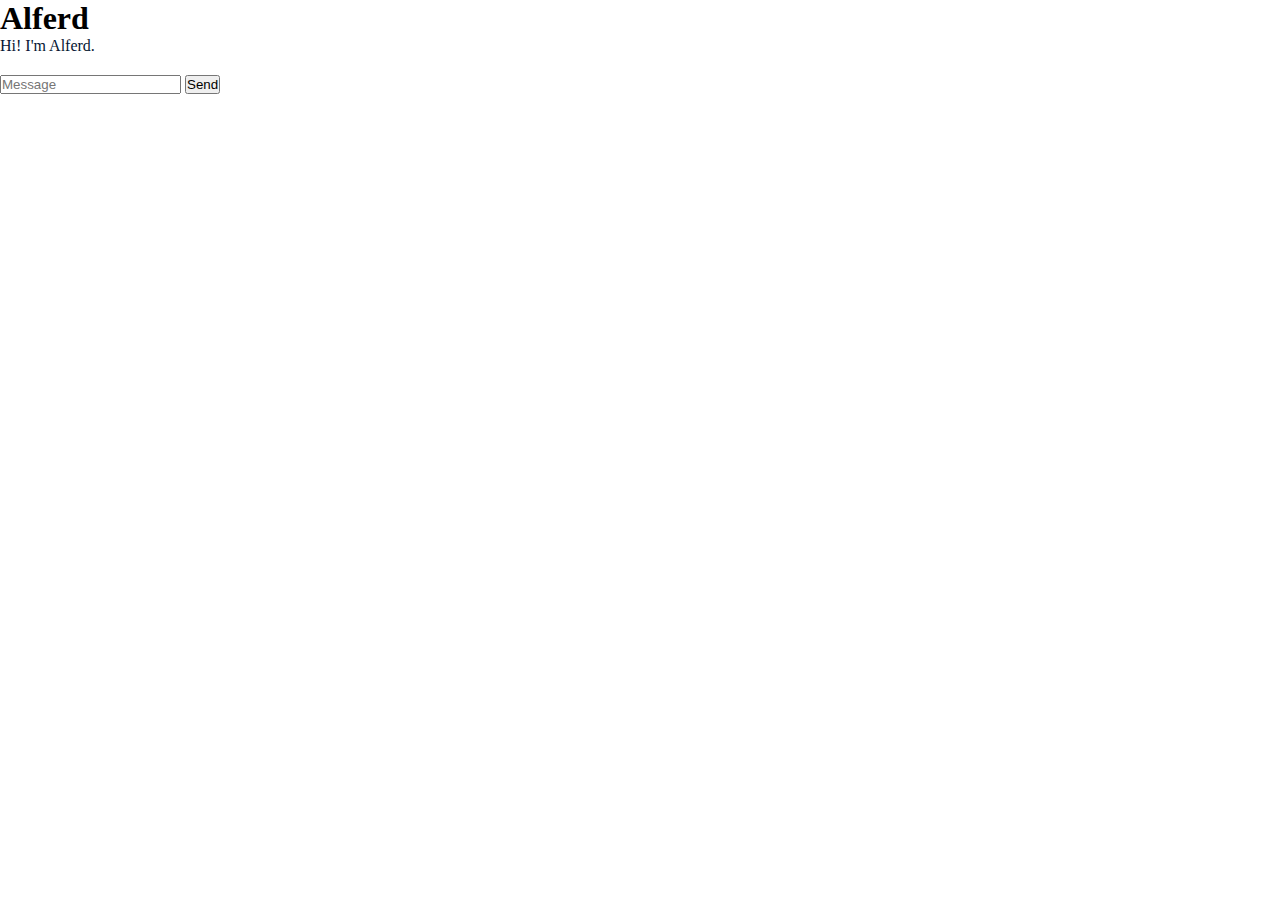
<file: ext/index.html>
<!DOCTYPE html>
<html>
  <head>
    <link rel="stylesheet" type="text/css" href="/static/style.css">
    <script src="https://ajax.googleapis.com/ajax/libs/jquery/3.2.1/jquery.min.js"></script>
  </head>
  <body>
    <h1>Alferd</h1>
    <div>
      <div id="chatbox">
        <p class="botText">
          <span>Hi! I'm Alferd.</span>
        </p>
      </div>
      <div id="userInput">
        <input id="textInput" type="text" name="msg" placeholder="Message">
        <input id="buttonInput" type="submit" value="Send">
      </div>
      <script>
        function getBotResponse() {
          var rawText = $("#textInput").val();
          var userHtml = '<p class = "userText"><span> ' + rawText + ' </span></p>';
          $("#textInput").val("");
          $("#chatbox").append(userHtml);
          document.getElementById('userInput').scrollIntoView({
            block: 'start',
            behavior: 'smooth'
          });
          $.get("/get", {
            msg: rawText
          }).done(function(data) {
            var botHtml = '<p class = "botText"><span> ' + data +' </span></p>';
            $("#chatbox").append(botHtml);
            document.getElementById('userInput').scrollIntoView({
              block: 'start',
              behavior: 'smooth'
            });
          });
        }
        $("#textInput").keypress(function(e) {
          if (e.which == 13) {
            getBotResponse();
          }
        });
        $("#buttonInput").click(function() {
          getBotResponse();
        })
      </script>
    </div>
  </body>
</html>
</file>
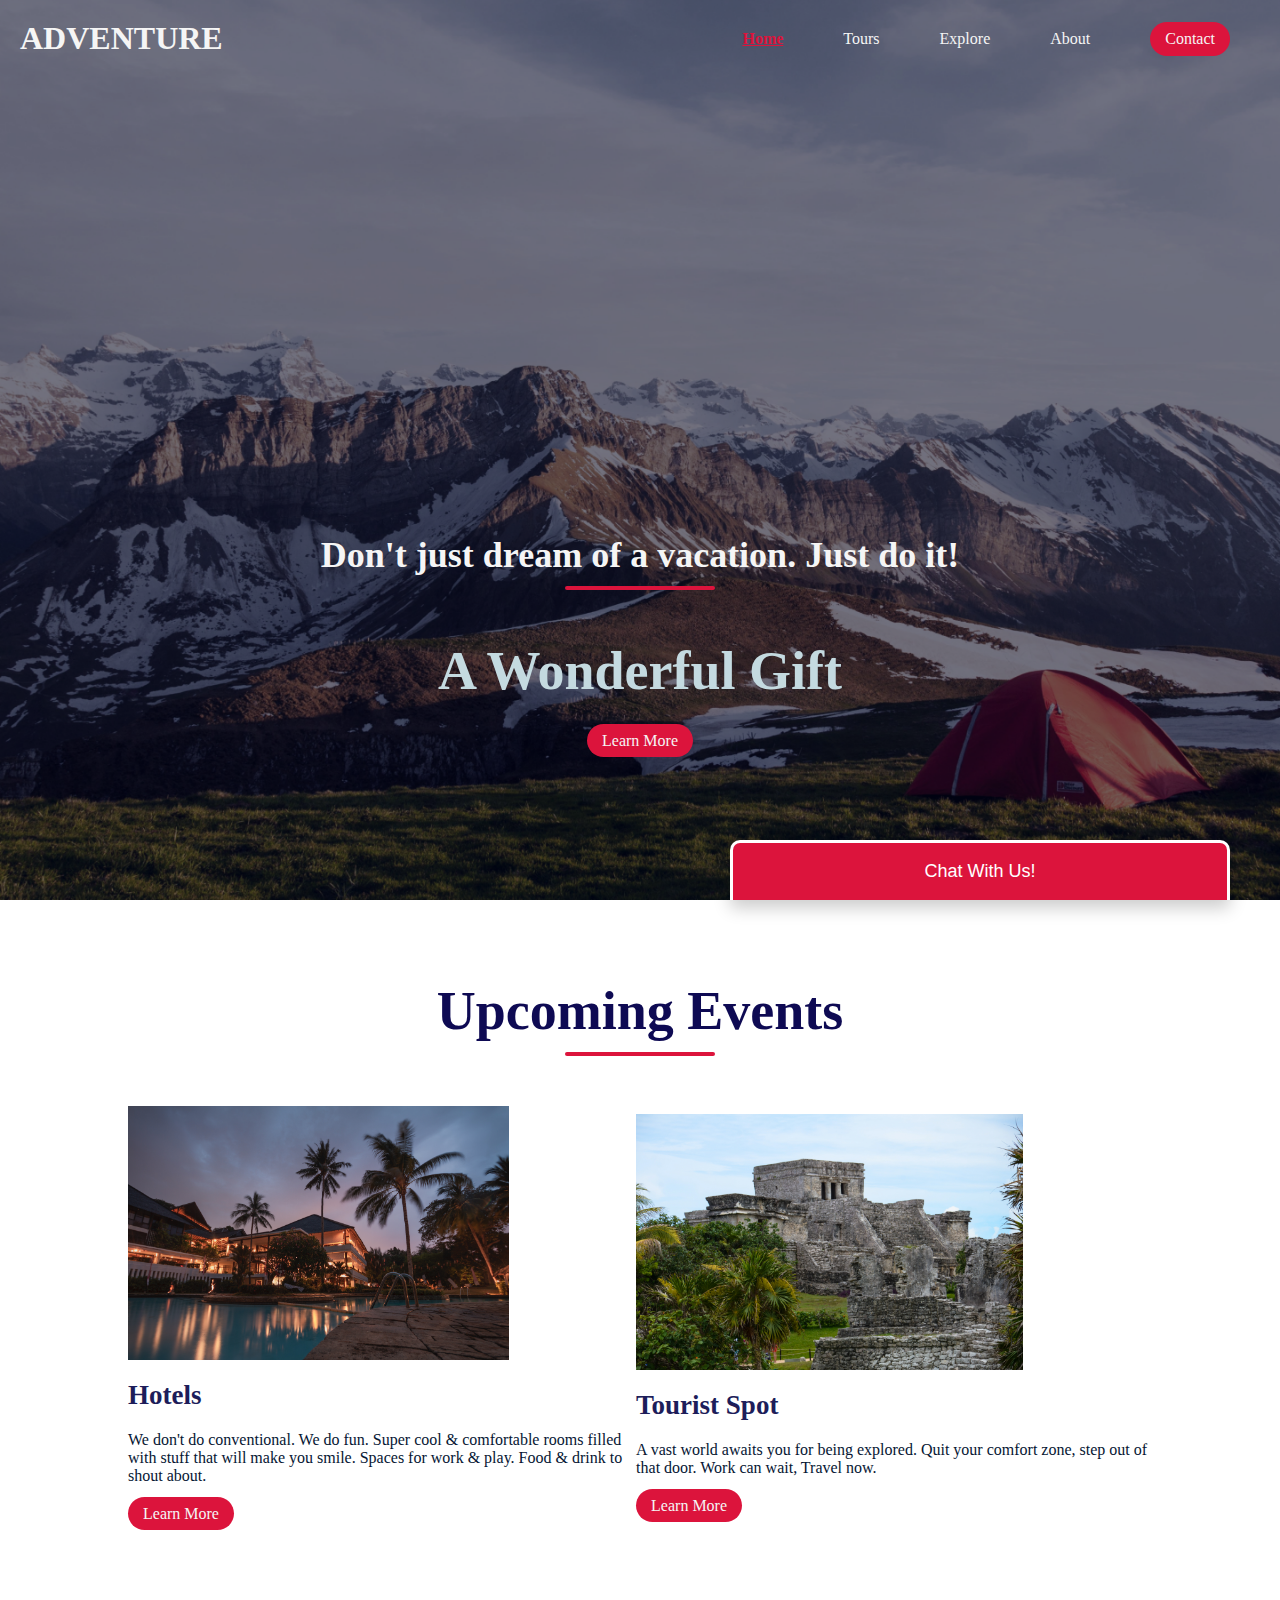
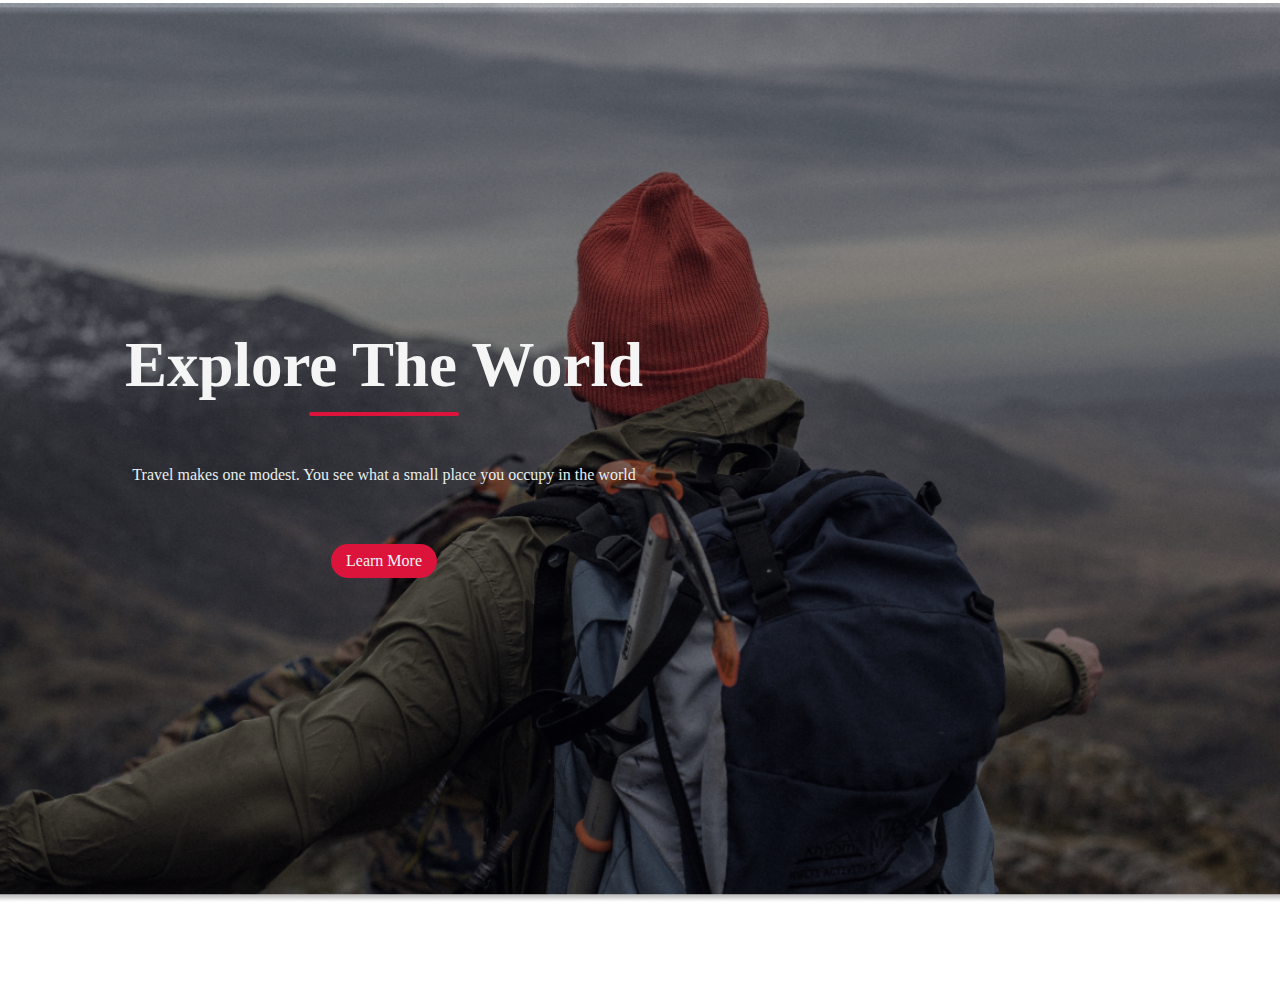
<file: templates/index.html>
<!DOCTYPE html>
<html lang="en">
<head>
    <meta charset="UTF-8">
    <meta http-equiv="X-UA-Compatible" content="IE=edge">
    <meta name="viewport" content="width=device-width, initial-scale=1.0">
    <title>Exploration!</title>
    <link rel="stylesheet" href="../static/style.css">
    <link rel="stylesheet" href="../static/chat.css">
    <link rel="stylesheet" href="https://cdnjs.cloudflare.com/ajax/libs/font-awesome/6.2.0/css/all.min.css"/>
</head>
<body>
    <nav class="navbar">
        <h1 class="logo">ADVENTURE</h1>
        <ul class="nav-links">
            <li class="active" ><a href="#"></a>Home</li>
            <li><a href="#"></a>Tours</li>
            <li><a href="#"></a>Explore</li>   
            <li><a href="#"></a>About</li>          
            <li class="ctn"><a href="#"></a>Contact</li>            
        </ul>
        <img src="../static/menu-btn.png" alt="" class="menu-btn">
    </nav>
    <header>
        <div class="header-content">
            <h2>Don't just dream of a vacation. Just do it!</h2>
            <div class="line"></div>
            <h1>A Wonderful Gift</h1>
            <a href="#" class="ctn">Learn More</a>
        </div>
        <div class="chat-bar-collapsible">
            <button id="chat-button" type="buttton" class="collapsible">
                Chat With Us!
            </button>
            
            <div class="content">
                <div class="full-chat-block">
                    <div class="outer-container">
                        <div class="chat-container">
                            <div id="chatbox">
                                <h5 id="chat-timestamp"></h5>
                                <p id="botStarterMessage" class="botText">
                                    <span>Loading...</span>
                                </p>
                            </div>
                            
                            <div class="chat-bar-input-block">
                                <div id="userInput">
                                    <input
                                    type="text"
                                    id="textInput"
                                    class="input-box"
                                    type="text"
                                    name="msg"
                                    placeholder="Tap 'Enter' to send a Message"
                                    />
                                    <p></p>
                                </div>
                                
                                <div class="chat-bar-icons">
                                    <i
                                    id="chat-icon"
                                    style="color: grey"
                                    class="fa-solid fa-thumbs-up"
                                    onclick="heartButton()"
                                    ></i>
                                    <i
                                    id="chat-icon"
                                    style="color: grey"
                                    class="fa fa-paper-plane"
                                    onclick="getResponse()"
                                    ></i>
                                </div>
                            </div>
                            
                            <div id="chat-bar-bottom"></div>
                        </div>
                </div>
              </div>
            </div>
        </div>
        <script src="https://cdnjs.cloudflare.com/ajax/libs/jquery/3.2.1/jquery.min.js"></script>
        <script src="../static/chat.js"></script>
        <script>
            function getResponse() {
            let userText = $("#textInput").val();
            let userHtml = '<p class="userText"><span>' + userText + "</span></p>";
          
            $("#textInput").val("");
            $("#chatbox").append(userHtml);
            document.getElementById("chat-bar-bottom").scrollIntoView(true);
            $.get("/get", {
              msg: userText
            }).done(function(data) {
              var botHtml = '<p class = "botText"><span>' + data +'</span></p>';
              $("#chatbox").append(botHtml);
              document.getElementById('userInput').scrollIntoView(true);
            });
          }
        </script>
    </header>
    
    <section class="events">
        <div class="title">
            <h1>Upcoming Events</h1>
            <div class="line"></div>
        </div>
        <div class="row">
            <div class="col">
                <img src="../static/hotel1.jpg" alt="">
                <h4>Hotels</h4>
                <p>We don't do conventional. We do fun. Super cool & comfortable rooms filled with stuff that will make you smile. Spaces for work & play. Food & drink to shout about.</p>
                <a href="#" class="ctn">Learn More</a>
            </div>
            <div class="col">
                <img src="../static/tours.jpg" alt="">
                <h4>Tourist Spot</h4>
                <p>A vast world awaits you for being explored. Quit your comfort zone, step out of that door. Work can wait, Travel now.</p>
                <a href="#" class="ctn">Learn More</a>
            </div>
        </div>
    </section>
    
    <section class="explore">
        <div class="explore-content">
            <h1>Explore The World</h1>
            <div class="line"></div>
            <p>Travel makes one modest. You see what a small place you occupy in the world</p> 
            <a href="#" class="ctn">Learn More</a>
        </div>
    </section>

    <section class="footer">
        <p></p>
    </section>
    <script>
        const menuBtn = document.querySelector('.menu-btn')
        const navlinks = document.querySelector('.nav-links')

        menuBtn.addEventListener('click', ()=>{
            navlinks.classList.toggle('mobile-menu')
        })

    </script>
</body>
</html>
</file>
<file: static/style.css>
@import url('https://fonts.googleapis.com/csshttps://fonts.googleapis.com/css2?family=Poppins:wght@300&display=swap');

*{
    margin: 0;
    padding: 0;
    box-sizing: border-box;
}

ul{
    list-style: none;
}

.active{
    color: crimson;
    text-decoration: underline;
    font-weight: bold;
}

body , html{
    overflow-x: hidden;
}
.navbar{
    position: absolute;
    top: 0;
    left: 0;
    display: flex;
    width: 100%;
    justify-content: space-between;
    padding: 20px;
    color: whitesmoke;
}

.nav-links{
    display: flex;
    align-items: center;
}

.nav-links li{
    margin: 0 30px;

}

a{
    text-decoration: none;
}

header{
    width: 100vw;
    height: 100vh;
    background-image: url('../static/header-bg.png');
    background-position: bottom;
    background-size: cover;
    display: flex;
    align-items: flex-end;
    justify-content: center;
}

.header-content{
    margin-bottom: 150px;
    color: whitesmoke;
    text-align: center;
}

.header-content h2{
    font-size: 4vmin;
}

.line{
    width: 150px;
    height: 4px;
    background: crimson;
    margin: 10px auto;
    border-radius: 5px;
}

.header-content h1{
    font-size: 6vmin;
    margin-top: 50px;
    margin-bottom: 30px;
    color: rgb(196, 218, 224);
}

.ctn{
    padding: 8px 15px ;
    background: crimson;
    border-radius: 30px;
    color: whitesmoke;
}

.menu-btn{
    position: absolute;
    top: 30px;
    right: 30px;
    width: 40px;
    cursor: pointer;
    display: none;
}

section{
    width: 80%;
    margin: 80px auto;
}

.title{ 
    text-align: center;
    font-size: 3vmin;
    color: rgb(14, 10, 83);
}

.row{
    display: flex;
    align-items: center;
    width: 100%;
    justify-content: space-between;    
}

.row .col img{
    width: 75%;
    display: flex;
    flex-direction: column;
    align-items: center;
}

.events .row{
    margin-top: 50px;
}

h4{
    font-size: 3vmin;
    color: rgb(29, 29, 90);
    margin: 20px auto;
}

p{
    color: rgb(6, 22, 51);
    padding: 0px ;
    margin-bottom: 20px;
}

.events .ctn{
    margin-top: 30px;
}

.explore{
    width: 100%;
    height: 100vh;
    background-image: url('../static/bg2.png');
    background-position: center;
    background-size: cover;
    background-repeat: no-repeat;
    display: flex;
    align-items: center;
}

.explore-content{
    width: 60%;
    padding: 50px;
    color: whitesmoke;
    display: flex;
    align-items: center;
    flex-direction: column;
}

.explore-content h1{
    font-size: 7vmin;
}

.explore-content .line{
    margin-bottom: 50px;
}

.explore-content p{
    color: rgb(230, 238, 238);
}

.explore-content .ctn{
    margin-top: 40px;

}
@media only screen and (max-width:850px) {
    .menu-btn{
        display: block;
    }
    .navbar{
        padding: 0;
    }
    .logo {
        position: absolute;
        top: 30px;
        left: 30px;
    }
    .nav-links{
        flex-direction: column;
        width: 100%;
        height: 100vh;
        justify-content: center;
        background: #0847bb;
        margin-top: -900px;
        transition: all 0.5s ease;
    }
    .mobile-menu{
        margin-top: 0px;
        border-bottom-right-radius: 30%;
    }
    .nav-links li{
        margin: 30px auto;

    }
}
</file>
<file: static/chat.css>
.chat-bar-collapsible {
    position: fixed;
    bottom: 0;
    right: 50px;
    box-shadow: 0 8px 16px 0 rgba(0, 0, 0, 0.2);
}

.collapsible {
    background-color: crimson;
    color: white;
    cursor: pointer;
    padding: 18px;
    width: 500px;
    

    outline: none;
    font-size: 18px;
    border-radius: 10px 10px 0px 0px;
    border: 3px solid white;
    border-bottom: none;
}

.content {
    max-height: 0;
    overflow: hidden;
    transition: max-height 0.2s ease-out;
    background-color: #f1f1f1;
   
}

.full-chat-block {
    width: 500px;
    
    background: white;
    text-align: center;
    overflow: auto;
    scrollbar-width: none;
    height: max-content;
    transition: max-height 0.2s ease-out;
}

.outer-container {
    height: 700px;
    
    bottom: 0%;
    position: relative;
}

.chat-container {
    max-height: 500px;
    width: 100%;
    position: absolute;
    bottom: 0;
    left: 0;
    scroll-behavior: smooth;
    hyphens: auto;
}

.chat-container::-webkit-scrollbar {
    display: none;
}

.chat-bar-input-block {
    display: flex;
    float: left;
    box-sizing: border-box;
    justify-content: space-between;
    width: 100%;
    
    align-items: center;
    background-color: rgb(235, 235, 235);
    border-radius: 10px 10px 0px 0px;
    padding: 10px 0px 10px 10px;
}

.chat-bar-icons {
    display: flex;
    justify-content: space-evenly;
    box-sizing: border-box;
    width: 25%;
    float: right;
    font-size: 20px;
}

#chat-icon:hover {
    opacity: .7;
}

/* Chat bubbles */

#userInput {
    width: 75%;
}

.input-box {
    float: left;
    border: none;
    box-sizing: border-box;
    width: 100%;
    border-radius: 10px;
    padding: 10px;
    font-size: 16px;
    color: #000;
    background-color: white;
    outline: none
}

.userText {
    color: white;
    font-family: Helvetica;
    font-size: 16px;
    font-weight: normal;
    text-align: right;
    clear: both;
}

.userText span {
    line-height: 1.5em;
    display: inline-block;
    background: darkgrey;
    padding: 10px;
    border-radius: 8px;
    border-bottom-right-radius: 2px;
    max-width: 80%;
    margin-right: 10px;
    animation: floatup .5s forwards
}

.botText {
    color: #000;
    font-family: Helvetica;
    font-weight: normal;
    font-size: 16px;
    text-align: left;
}

.botText span {
    line-height: 1.5em;
    display: inline-block;
    background: #e0e0e0;
    padding: 10px;
    border-radius: 8px;
    border-bottom-left-radius: 2px;
    max-width: 80%;
    margin-left: 10px;
    animation: floatup .5s forwards
}

@keyframes floatup {
    from {
        transform: translateY(14px);
        opacity: .0;
    }

    to {
        transform: translateY(0px);
        opacity: 1;
    }
}

@media screen and (max-width:600px) {
    .full-chat-block {
        width: 100%;
        border-radius: 0px;
    }

    .chat-bar-collapsible {
        position: fixed;
        bottom: 0;
        right: 0;
        width: 100%;
        
    }

    .collapsible {
        width: 100%;
        border: 0px;
        border-top: 3px solid white;
        border-radius: 0px;
    }
}
</file>
